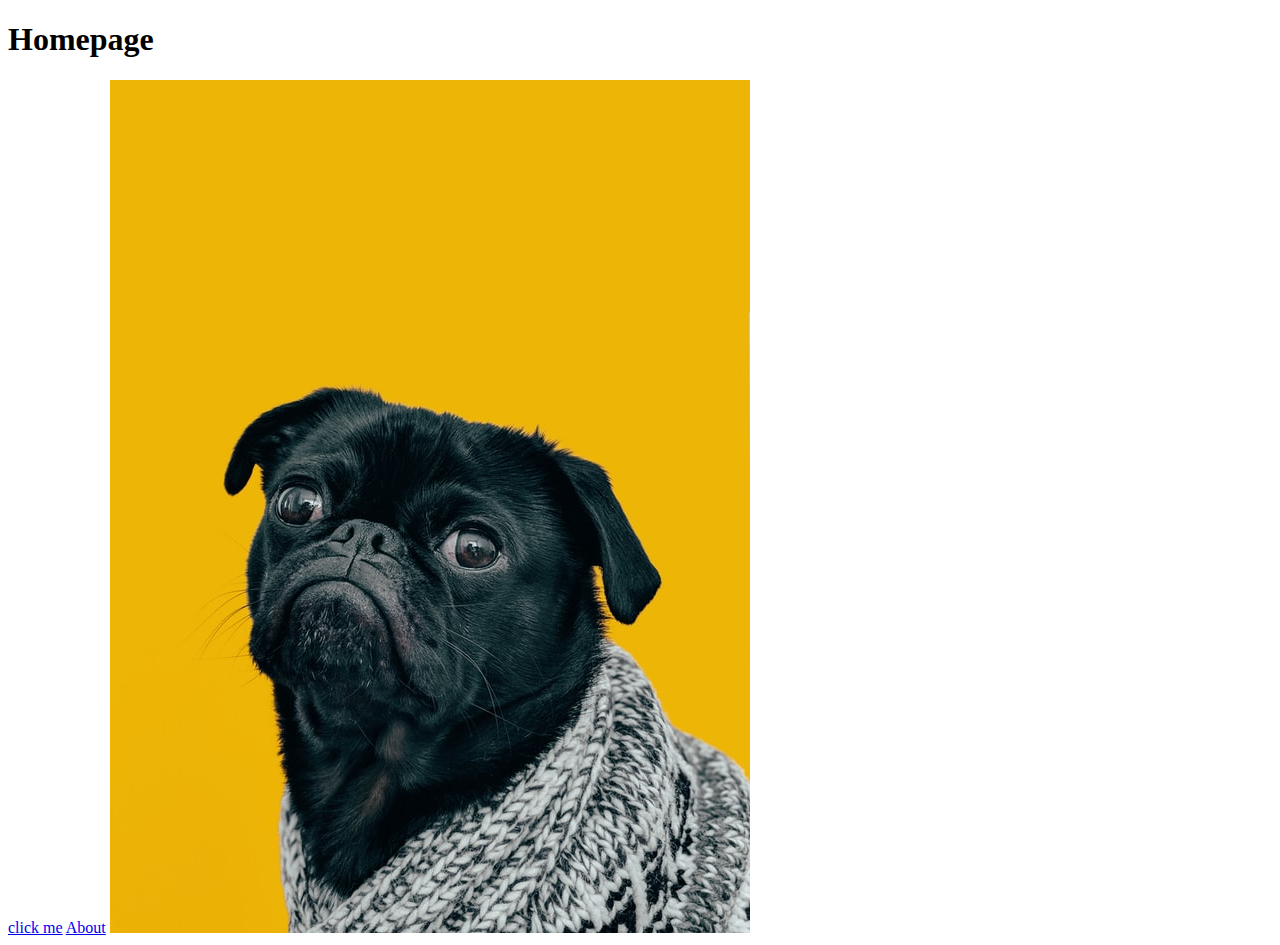
<file: Foundations/odin-links-and-images/index.html>
<!DOCTYPE html>
<html lang="en">
    <head>
        <meta charset="UTF-8" />
        <title>Images</title>
    </head>

    <body>
        <h1>Homepage</h1>
        <a href="https://www.theodinproject.com/about">click me</a>
        <a href="./pages/about.html">About</a>
        <img src="./images/charlesdeluvio-Mv9hjnEUHR4-unsplash.jpg" />
    </body>
</html>
</file>
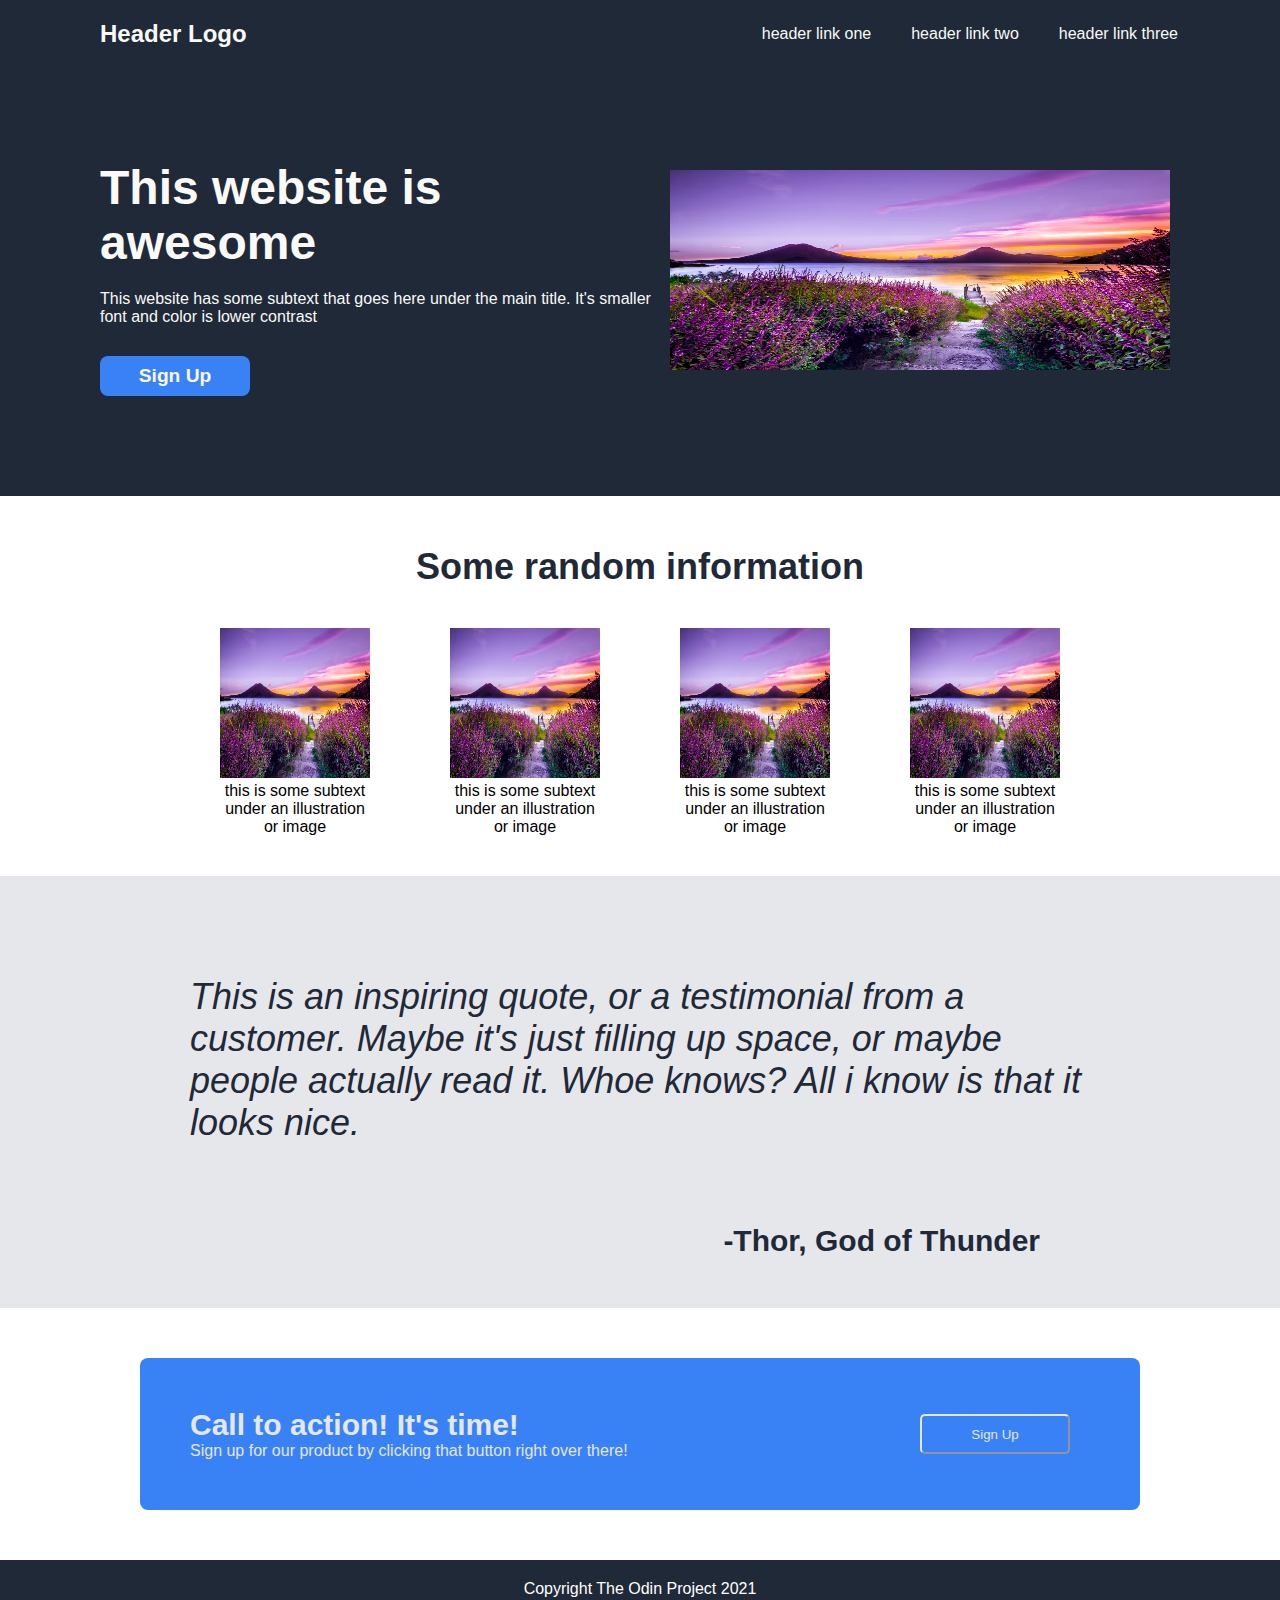
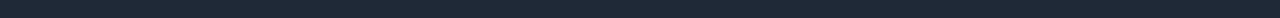
<file: Foundations/Project - Landing Page/index.html>
<!DOCTYPE html>
<html lang="en">

<head>
    <meta charset="UTF-8" />
    <meta http-equiv="X-UA-Compatible" content="IE=edge" />
    <meta name="viewport" content="width=device-width, initial-scale=1.0" />
    <link rel="stylesheet" href="styles.css" />
    <title>Landing Page</title>
</head>

<body>
    <div>
        <div class="first">
            <div class="header">
                <p class="header-logo">Header Logo</p>
                <div class="header-right">
                    <p class="secondary-text-header">header link one</p>
                    <p class="secondary-text-header">header link two</p>
                    <p class="secondary-text-header">header link three</p>
                </div>
            </div>
            <div class="main">
                <div class="main-left">
                    <p id="main-title">This website is awesome</p>
                    <p class="secondary-text-main">
                        This website has some subtext that goes here under
                        the main title. It's smaller font and color is lower
                        contrast
                    </p>
                    <button class="first-button">Sign Up</button>
                </div>

                <div class="main-right">
                    <img class="first-image" src="./images/photo-1532274402911-5a369e4c4bb5.avif" />
                </div>
            </div>
        </div>
        <div class="second">
            <p class="information-header-text">Some random information</p>
            <div class="second-row">
                <div class="second-individual-container">
                    <img class="second-image" src="./images/photo-1532274402911-5a369e4c4bb5.avif" />
                    <p style="text-align: center;">this is some subtext under an illustration or image</p>
                </div>
                <div class="second-individual-container">
                    <img class="second-image" src="./images/photo-1532274402911-5a369e4c4bb5.avif" />
                    <p style="text-align: center;">this is some subtext under an illustration or image</p>
                </div class="second-individual-container">
                <div class="second-individual-container">
                    <img class="second-image" src="./images/photo-1532274402911-5a369e4c4bb5.avif" />
                    <p style="text-align: center;">this is some subtext under an illustration or image</p>
                </div>
                <div class="second-individual-container">
                    <img class="second-image" src="./images/photo-1532274402911-5a369e4c4bb5.avif" />
                    <p style="text-align: center;">this is some subtext under an illustration or image</p>
                </div>
            </div>
        </div>
        <div class="third">
            <div class="quote-container">
                <p class="quote-text">This is an inspiring quote, or a testimonial from a customer. Maybe it's just
                    filling up space,
                    or maybe people actually read it. Whoe knows? All i know is that it looks nice.</p>
            </div>
            <div class="quote-by">-Thor, God of Thunder</div>
        </div>

        <div class="fourth">
            <div class="call-to-action">
                <div class="hi">
                    <p class="fourth-cta" style="font-size: 30px;
                    font-weight: bolder;">Call to action! It's time!</p>
                    <p class="fourth-cta">Sign up for our product by clicking that button right over there!</p>
                </div>
                <button class="fourth-button">Sign Up</button>
            </div>
            
        </div>

        <div class="footer">
            <p style="color:white;text-align: center;">Copyright The Odin Project 2021</p>
        </div>
    </div>
</body>

</html>
</file>
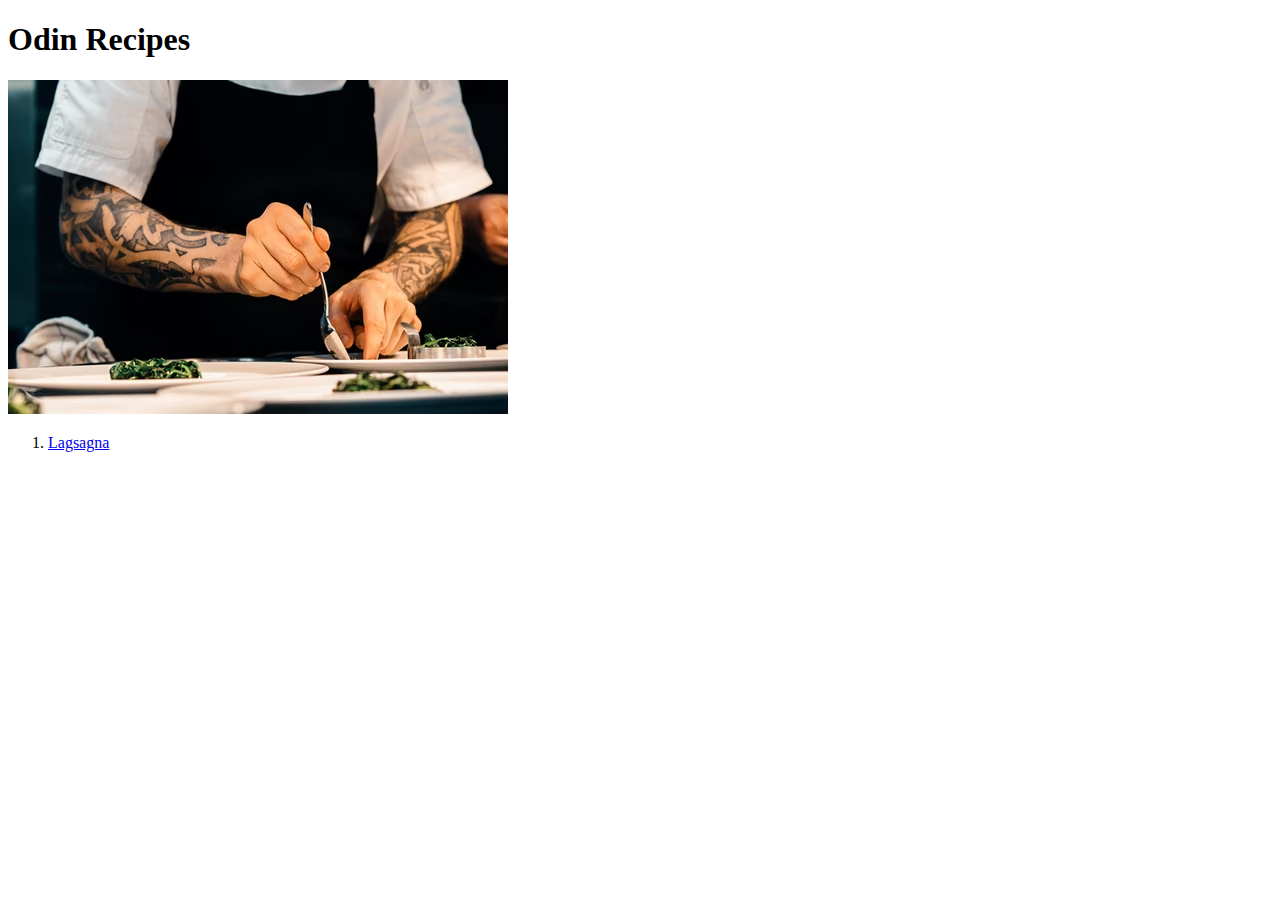
<file: Foundations/Project - Recipes/index.html>
<!DOCTYPE html>
<html lang="en">
    <head>
        <meta charset="UTF-8" />
        <meta http-equiv="X-UA-Compatible" content="IE=edge" />
        <meta name="viewport" content="width=device-width, initial-scale=1.0" />
        <title>Odin Recipes</title>
    </head>
    <body>
        <h1>Odin Recipes</h1>
        <img src="./images/chef.avif" />
        <p></p>
        <ol>
            <li>
                <a href="./recipes/lasagna.html">Lagsagna</a>
            </li>
        </ol>
    </body>
</html>
</file>
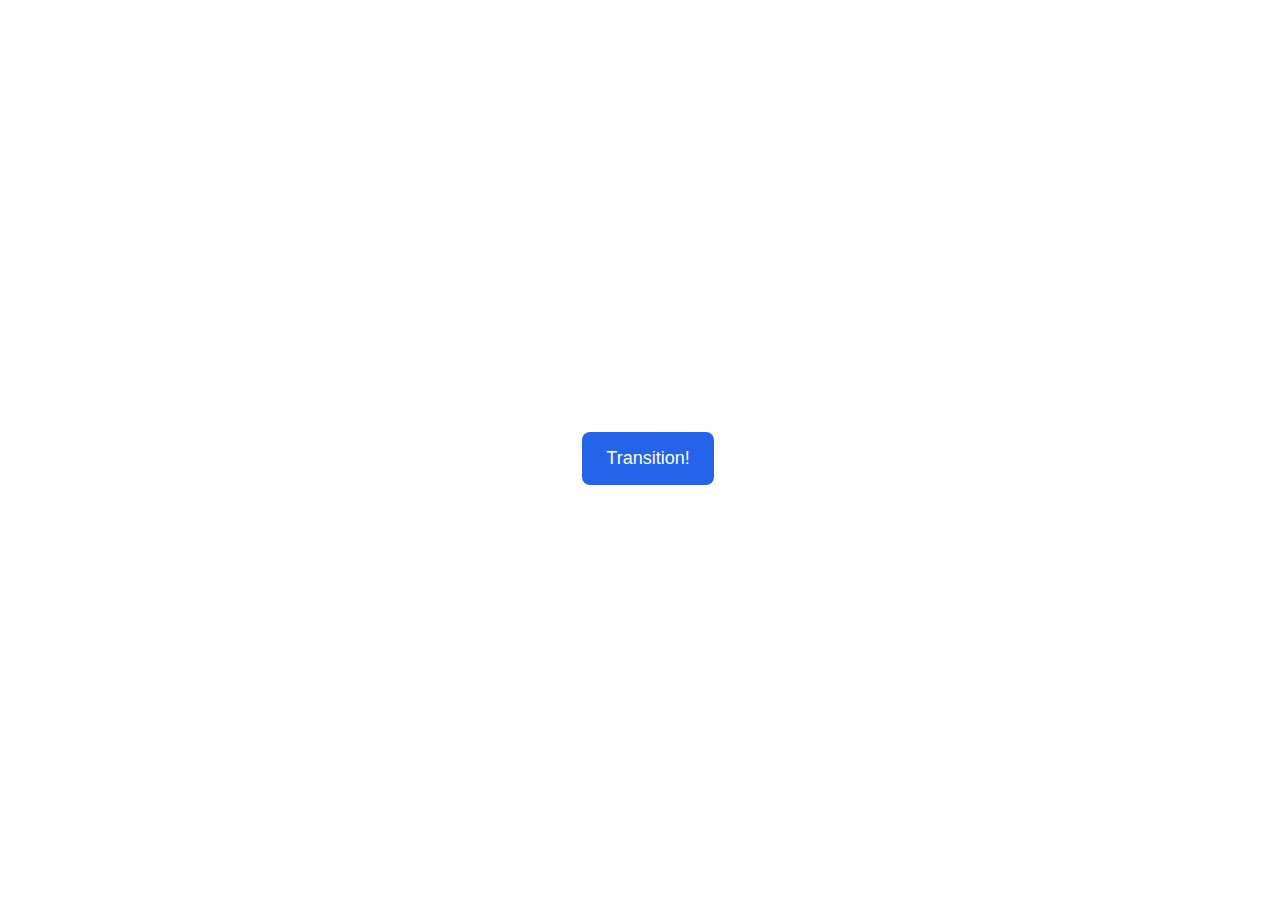
<file: Foundations/CSS excercises/css-exercises-main/animation/01-button-hover/index.html>
<!DOCTYPE html>
<html lang="en">
  <head>
    <meta charset="UTF-8" />
    <meta http-equiv="X-UA-Compatible" content="IE=edge" />
    <meta name="viewport" content="width=device-width, initial-scale=1.0" />
    <title>Button Hover</title>
    <link rel="stylesheet" href="style.css" />
  </head>
  <body>
    <div id="transition-container">
      <button>Transition!</button>
    </div>
  </body>
</html>
</file>
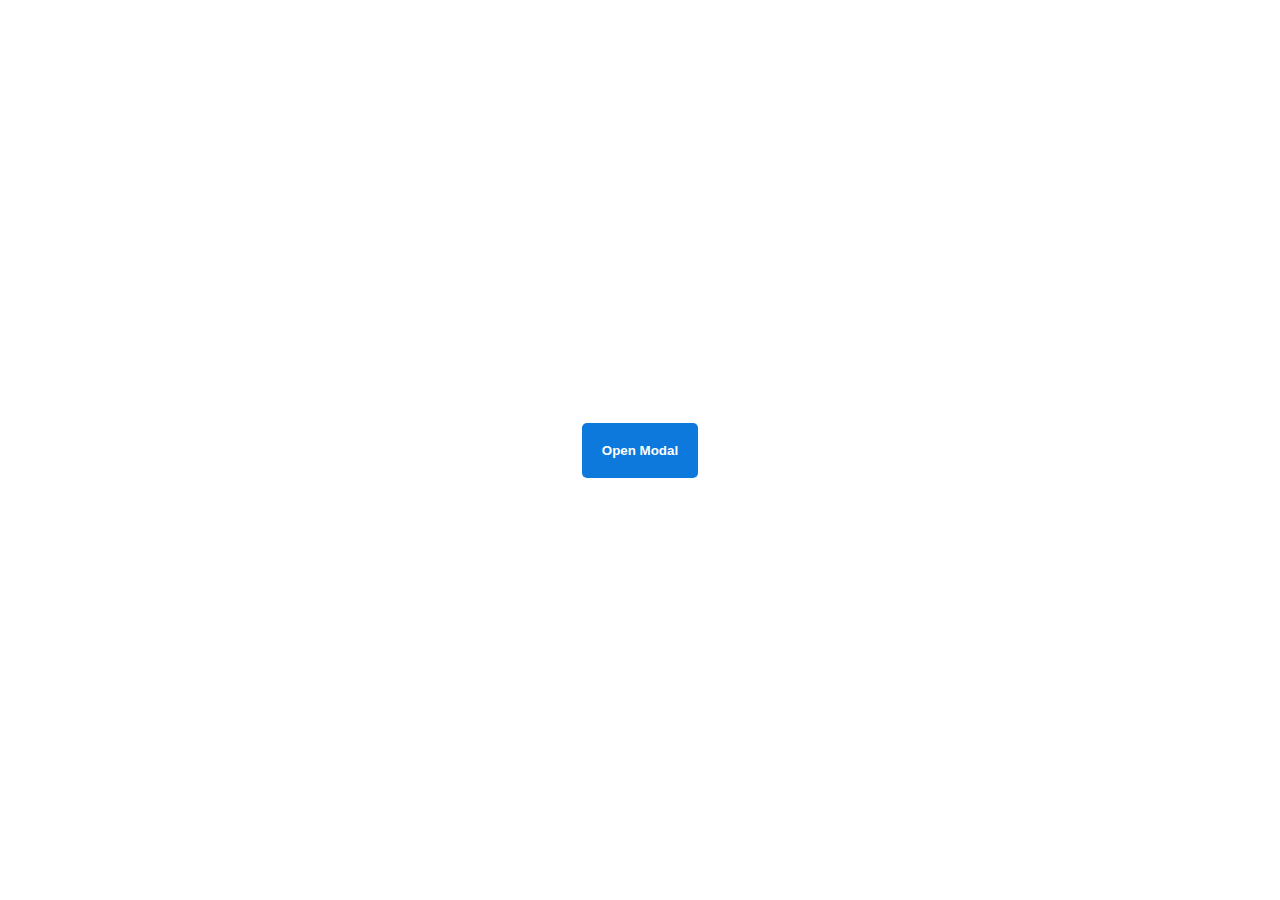
<file: Foundations/CSS excercises/css-exercises-main/animation/02-pop-up/index.html>
<!DOCTYPE html>
<html lang="en">
  <head>
    <meta charset="UTF-8" />
    <meta http-equiv="X-UA-Compatible" content="IE=edge" />
    <meta name="viewport" content="width=device-width, initial-scale=1.0" />
    <title>Popup</title>
    <link rel="stylesheet" href="style.css" />
  </head>
  <body>
    <div class="backdrop"></div>
    <div class="popup-modal">
      <h1>Look at me!</h1>
      <p>I'm a pop up dialog!</p>
      <button id="close-modal">Close Modal</button>
    </div>
    <div class="button-container">
      <button id="trigger-modal">Open Modal</button>
    </div>
    <script src="script.js"></script>
  </body>
</html>
</file>
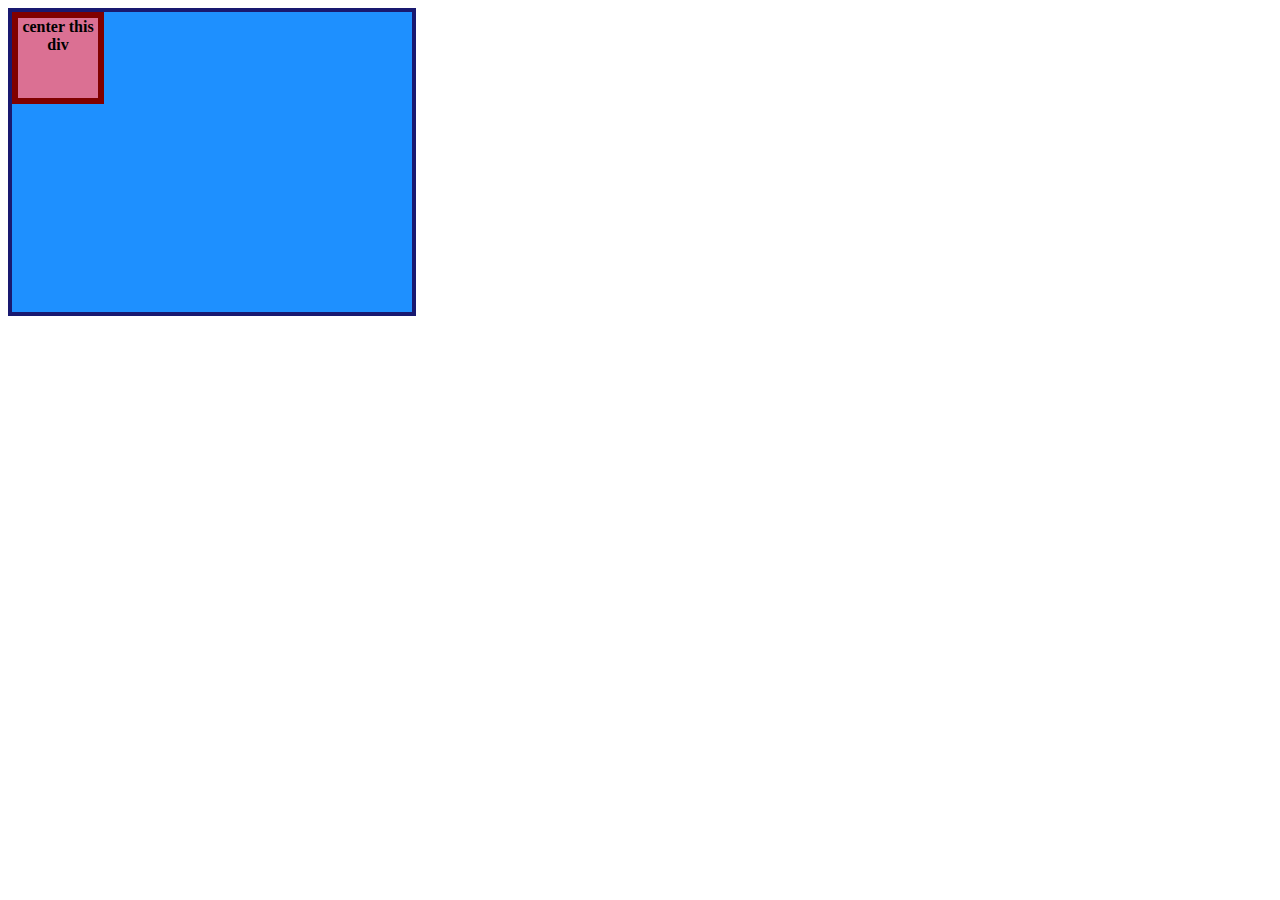
<file: Foundations/CSS excercises/css-exercises-main/flex/01-flex-center/index.html>
<!DOCTYPE html>
<html lang="en">
  <head>
    <meta charset="UTF-8">
    <meta http-equiv="X-UA-Compatible" content="IE=edge">
    <meta name="viewport" content="width=device-width, initial-scale=1.0">
    <title>CENTER THIS DIV</title>
    <link rel="stylesheet" href="style.css">
  </head>
  <body>
    <div class="container">
      <div class="box">center this div</div>
    </div>
  </body>
</html>
</file>
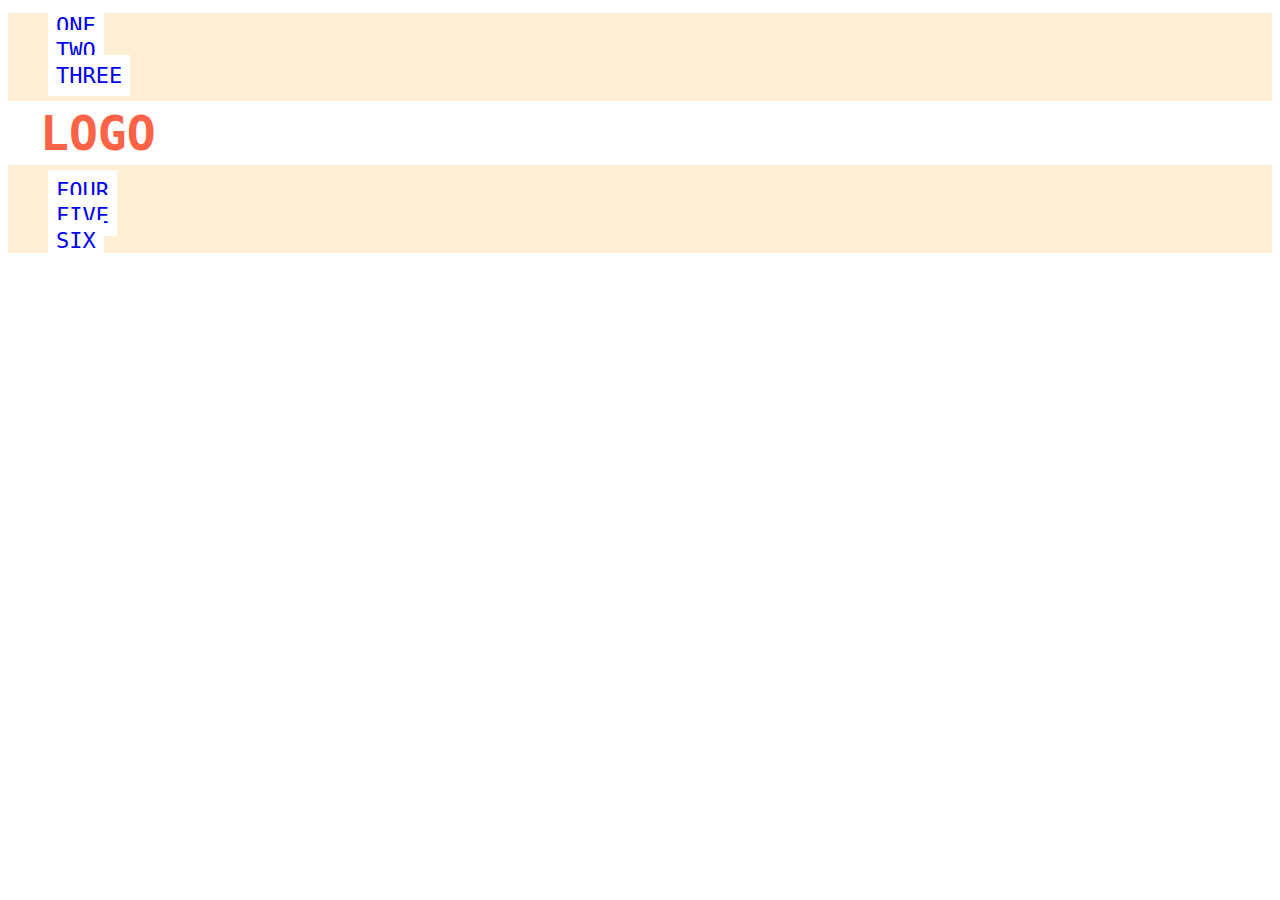
<file: Foundations/CSS excercises/css-exercises-main/flex/02-flex-header/index.html>
<!DOCTYPE html>
<html lang="en">
  <head>
    <meta charset="UTF-8">
    <meta http-equiv="X-UA-Compatible" content="IE=edge">
    <meta name="viewport" content="width=device-width, initial-scale=1.0">
    <title>Flex Header</title>
    <link rel="stylesheet" href="style.css">
  </head>
  <body>
    <div class="header">
      <div class="left-links">
        <ul>
          <li><a href="#">ONE</a></li>
          <li><a href="#">TWO</a></li>
          <li><a href="#">THREE</a></li>
        </ul>
      </div>
      <div class="logo">LOGO</div>
      <div class="right-links">
        <ul>
          <li><a href="#">FOUR</a></li>
          <li><a href="#">FIVE</a></li>
          <li><a href="#">SIX</a></li>
        </ul>
      </div>
    </div>
  </body>
</html>
</file>
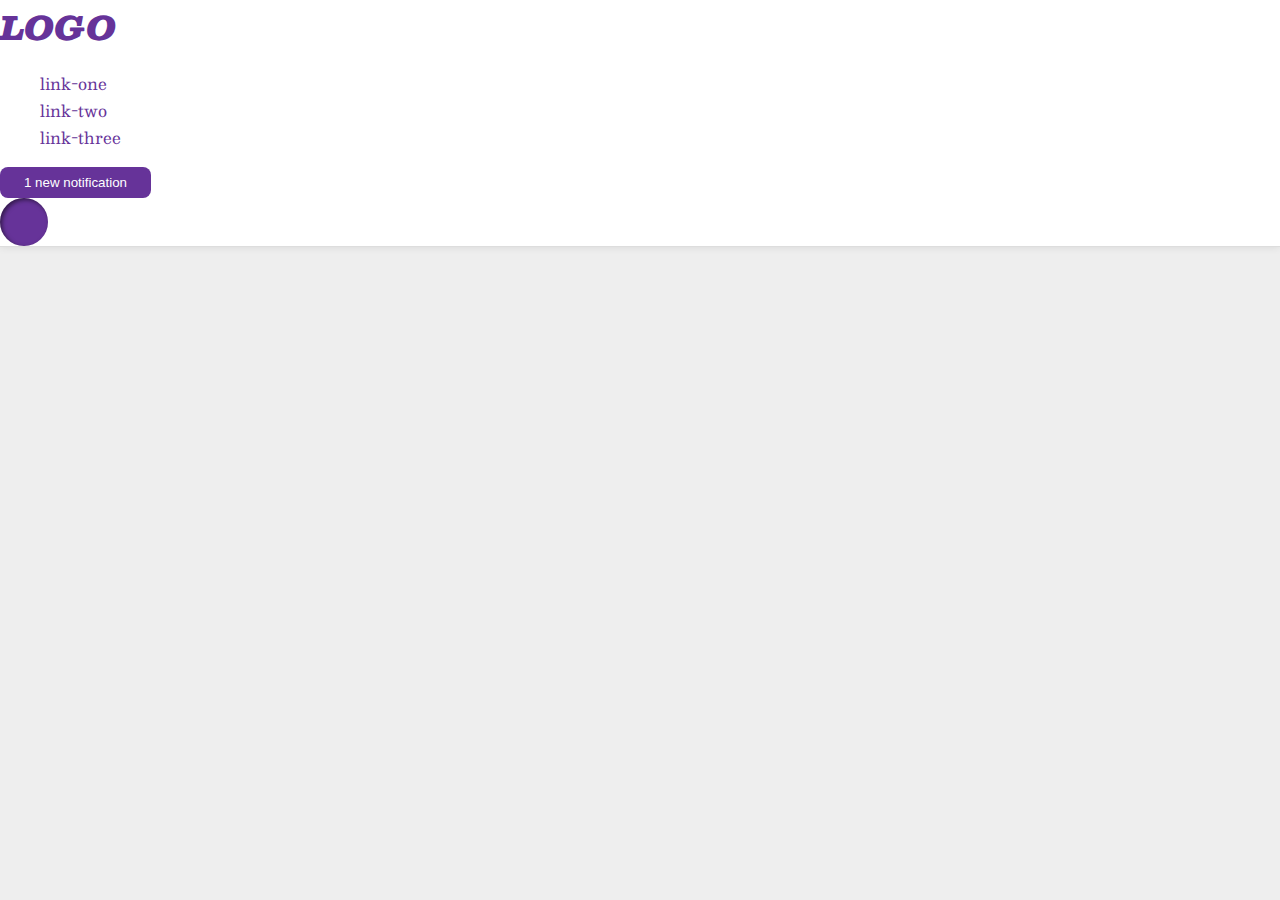
<file: Foundations/CSS excercises/css-exercises-main/flex/03-flex-header-2/index.html>
<!DOCTYPE html>
<html lang="en">
  <head>
    <meta charset="UTF-8">
    <meta http-equiv="X-UA-Compatible" content="IE=edge">
    <meta name="viewport" content="width=device-width, initial-scale=1.0">
    <title>Flex Header 2</title>
    <link rel="stylesheet" href="style.css">
  </head>
  <body>
    <div class="header">
      <div class="logo">
        LOGO
      </div>
      <ul class="links">
        <li><a href="google.com">link-one</a></li>
        <li><a href="google.com">link-two</a></li>
        <li><a href="google.com">link-three</a></li>
      </ul>
      <button class="notifications">
        1 new notification
      </button>
      <div class="profile-image"></div>
    </div>
  </body>
</html>
</file>
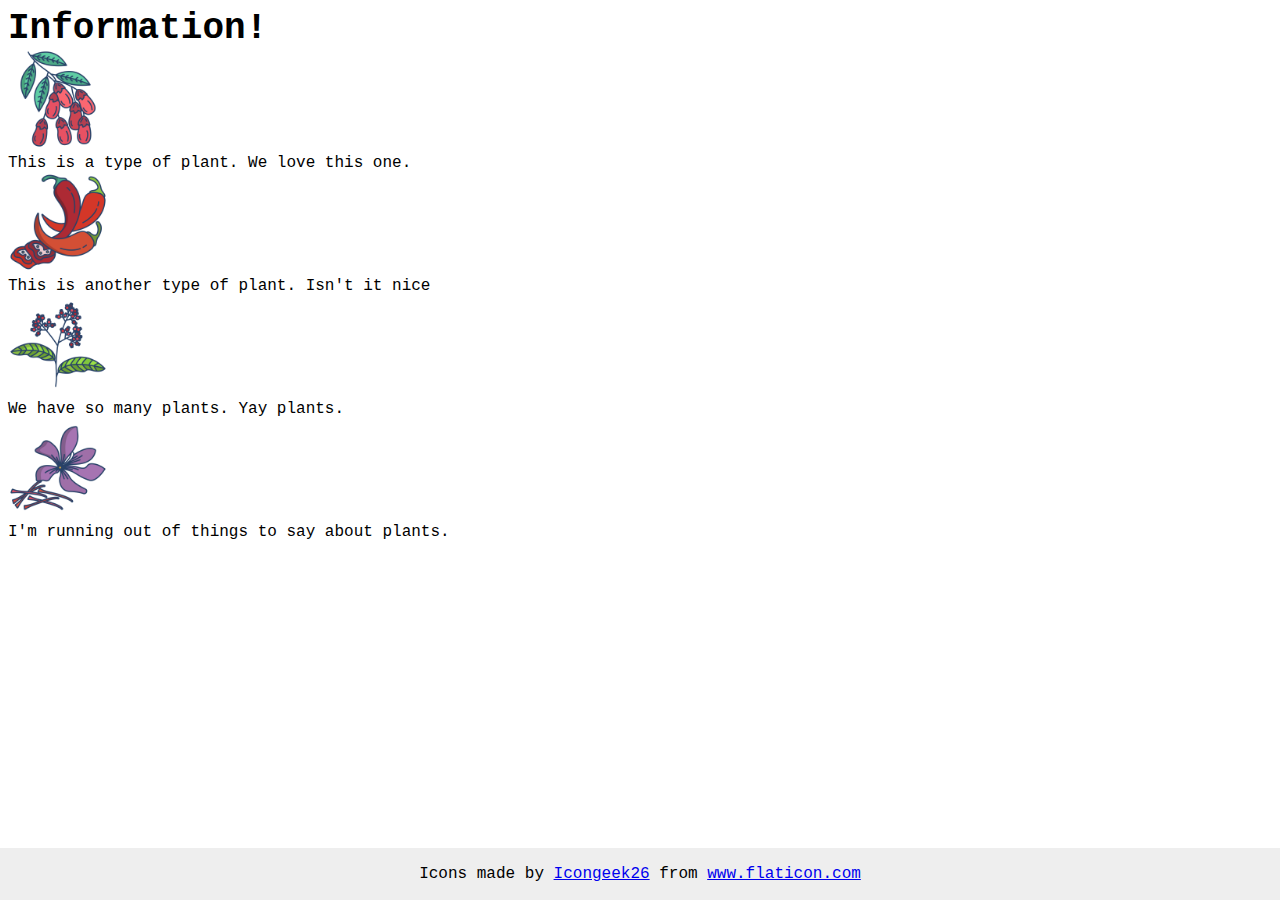
<file: Foundations/CSS excercises/css-exercises-main/flex/04-flex-information/index.html>
<!DOCTYPE html>
<html lang="en">
  <head>
    <meta charset="UTF-8">
    <meta http-equiv="X-UA-Compatible" content="IE=edge">
    <meta name="viewport" content="width=device-width, initial-scale=1.0">
    <title>Information</title>
    <link rel="stylesheet" href="style.css">
  </head>
  <body>
    <div class="title">Information!</div>

    <img src="./images/barberry.png" alt="barberry">
    <div class="text">This is a type of plant. We love this one.</div>

    <img src="./images/chilli.png" alt="chili">
    <div class="text">This is another type of plant. Isn't it nice</div>

    <img src="./images/pepper.png" alt="pepper">
    <div class="text">We have so many plants. Yay plants.</div>

    <img src="./images/saffron.png" alt="saffron">
    <div class="text">I'm running out of things to say about plants.</div>

    <!-- disregard this section, it's here to give attribution to the creator of these icons -->
    <div class="footer">
      <div>Icons made by <a href="https://www.flaticon.com/authors/icongeek26" title="Icongeek26">Icongeek26</a> from <a href="https://www.flaticon.com/" title="Flaticon">www.flaticon.com</a></div>
    </div>
  </body>
</html>
</file>
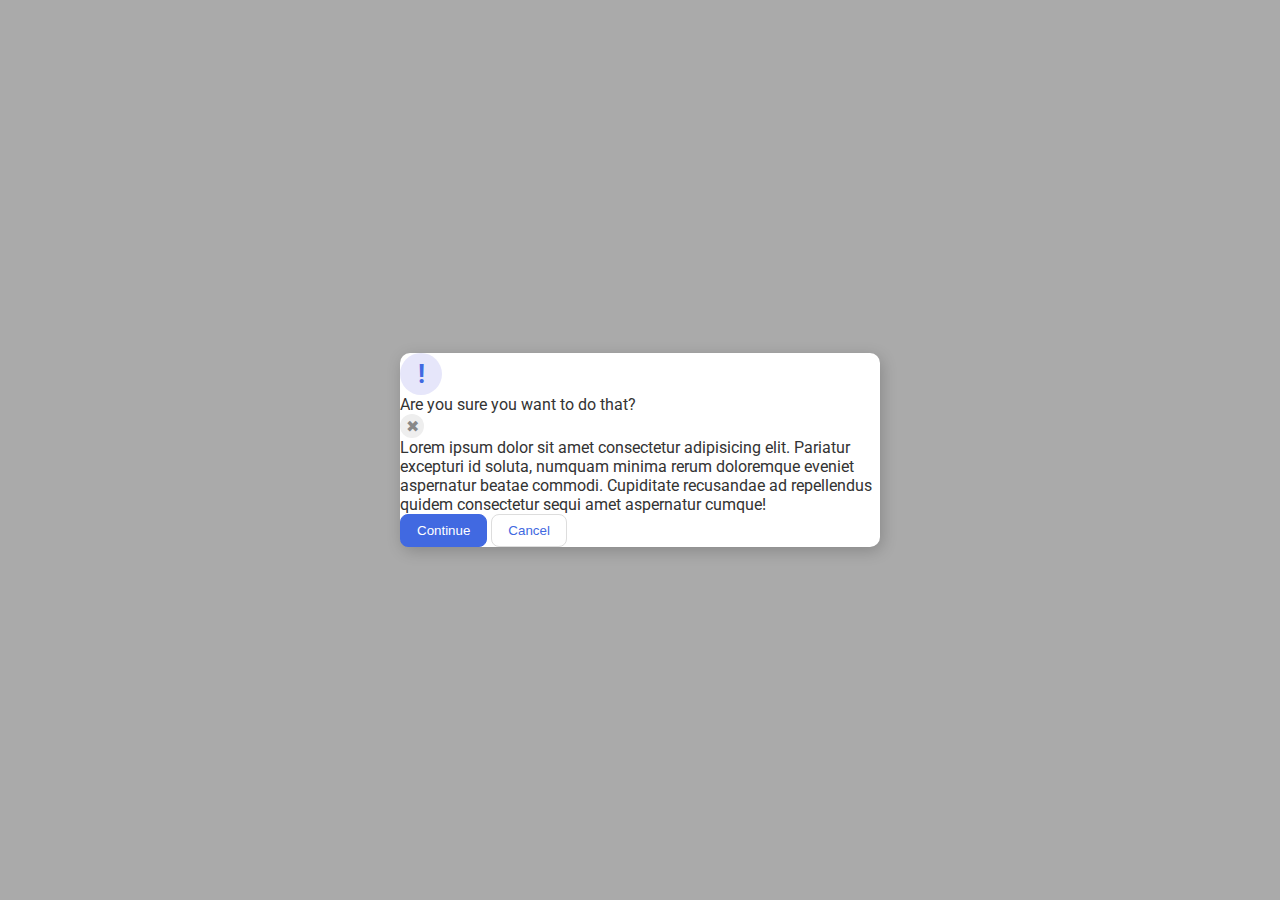
<file: Foundations/CSS excercises/css-exercises-main/flex/05-flex-modal/index.html>
<!DOCTYPE html>
<html lang="en">
  <head>
    <meta charset="UTF-8">
    <meta http-equiv="X-UA-Compatible" content="IE=edge">
    <meta name="viewport" content="width=device-width, initial-scale=1.0">
    <link rel="stylesheet" href="style.css">
    <title>Modal</title>
  </head>
  <body>
    <div class="modal">
      <div class="icon">!</div>
      <div class="header">Are you sure you want to do that?</div>
      <div class="close-button">✖</div>
      <div class="text">Lorem ipsum dolor sit amet consectetur adipisicing elit. Pariatur excepturi id soluta, numquam minima rerum doloremque eveniet aspernatur beatae commodi. Cupiditate recusandae ad repellendus quidem consectetur sequi amet aspernatur cumque!</div>
      <button class="continue">Continue</button>
      <button class="cancel">Cancel</button>
    </div>
  </body>
</html>
</file>
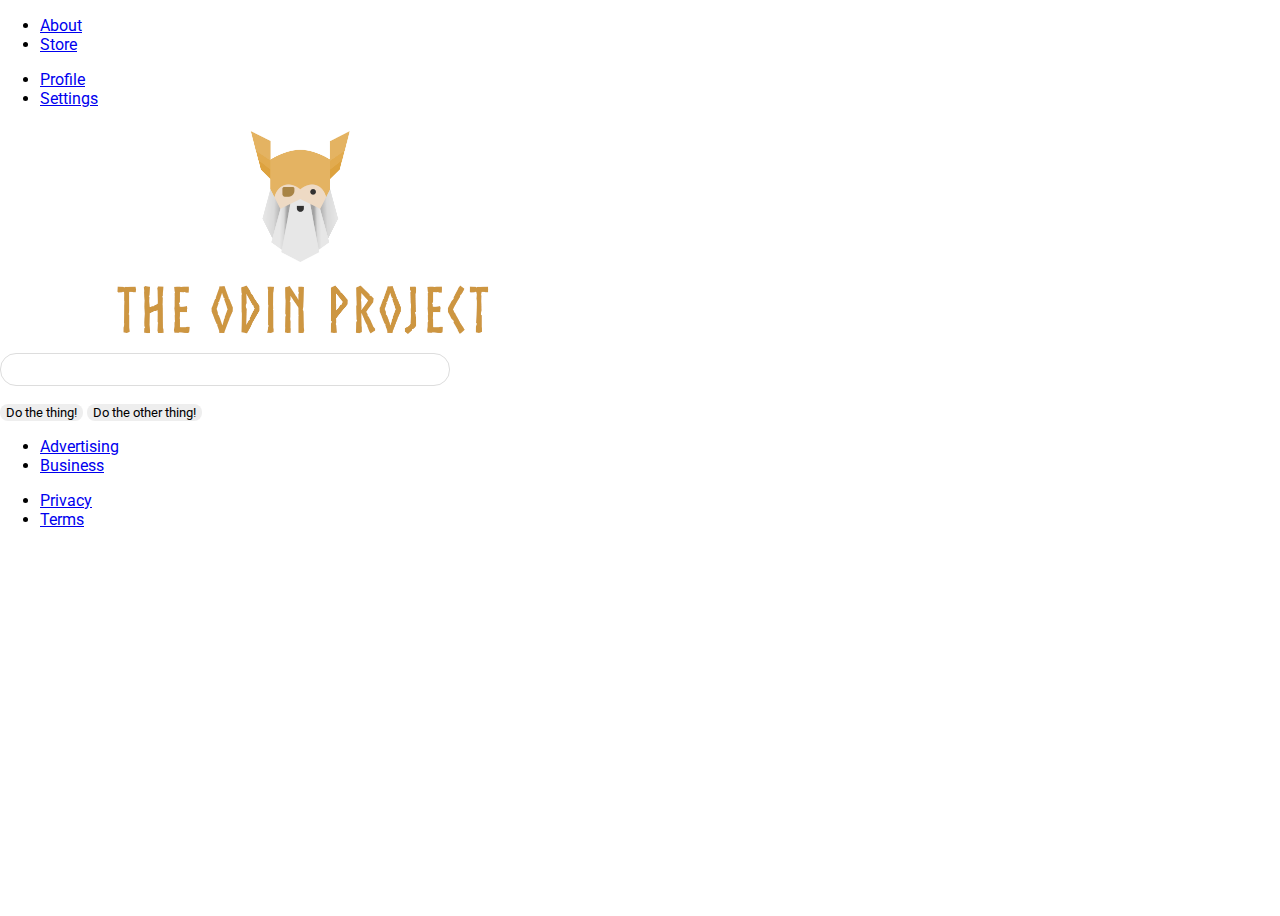
<file: Foundations/CSS excercises/css-exercises-main/flex/06-flex-layout/index.html>
<!DOCTYPE html>
<html lang="en">
  <head>
    <meta charset="UTF-8">
    <meta http-equiv="X-UA-Compatible" content="IE=edge">
    <meta name="viewport" content="width=device-width, initial-scale=1.0">
    <title>LAYOUT</title>
    <link rel="stylesheet" href="./style.css">
  </head>
  <body>
    <div class="header">
      <ul class="left-links">
        <li><a href="#">About</a></li>
        <li><a href="#">Store</a></li>
      </ul>
      <ul class="right-links">
        <li><a href="#">Profile</a></li>
        <li><a href="#">Settings</a></li>
      </ul>
    </div>
    <div class="content">
      <img src="./logo.png" alt="">
      <div class="input">
        <input type="text">
      </div>
      <div class="buttons">
        <button>Do the thing!</button>
        <button>Do the other thing!</button>
      </div>
    </div>
    <div class="footer">
      <ul class="left-links">
        <li><a href="#">Advertising</a></li>
        <li><a href="#">Business</a></li>
      </ul>
      <ul class="right-links">
        <li><a href="#">Privacy</a></li>
        <li><a href="#">Terms</a></li>
      </ul>
    </div>
  </body>
</html>
</file>
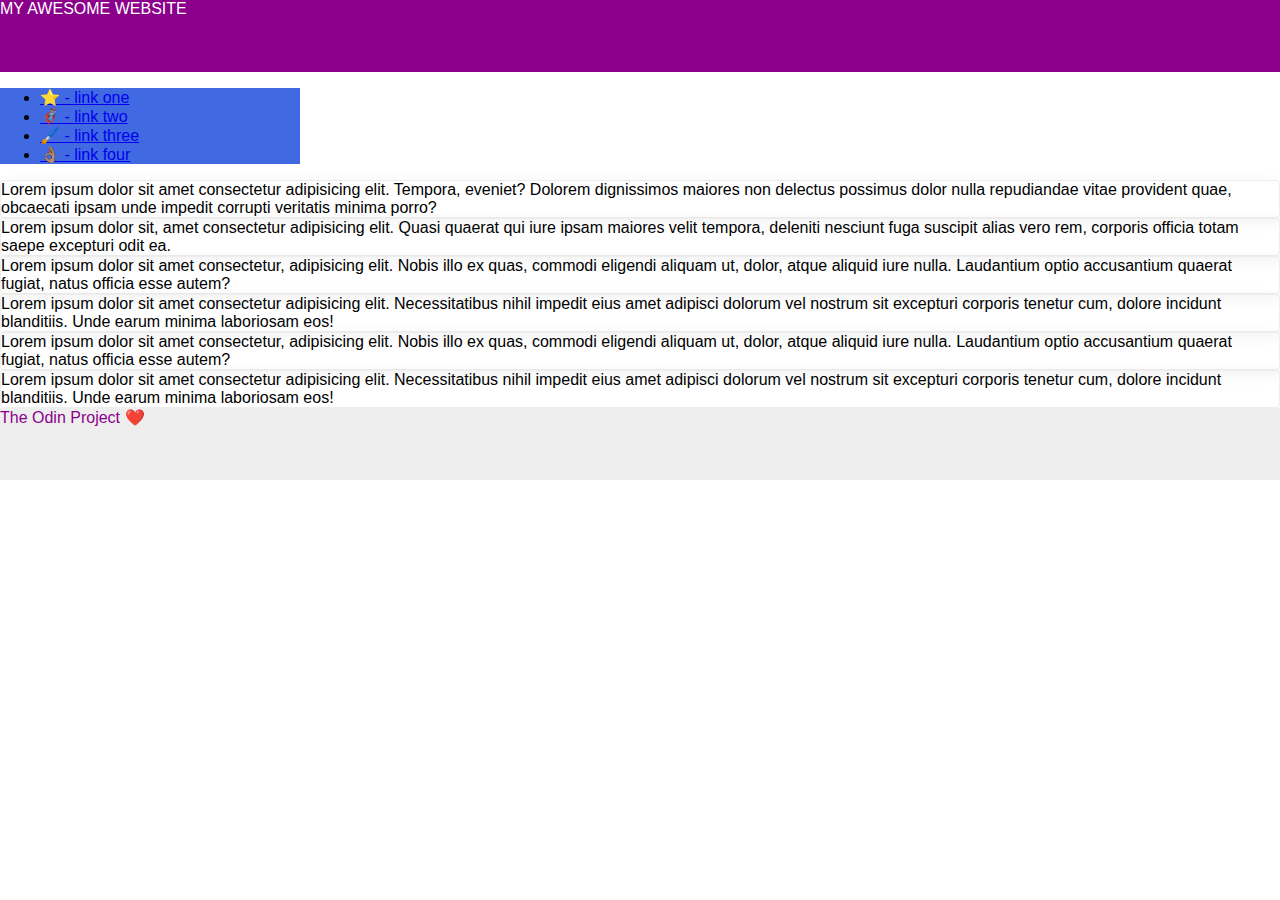
<file: Foundations/CSS excercises/css-exercises-main/flex/07-flex-layout-2/index.html>
<!DOCTYPE html>
<html lang="en">
  <head>
    <meta charset="UTF-8">
    <meta http-equiv="X-UA-Compatible" content="IE=edge">
    <meta name="viewport" content="width=device-width, initial-scale=1.0">
    <title>The Holy Grail</title>
    <link rel="stylesheet" href="style.css">
  </head>
  <body>
    <div class="header">
      MY AWESOME WEBSITE
    </div>
    
    <div class="sidebar">
      <ul>
        <li><a href="#">⭐ - link one</a></li>
        <li><a href="#">🦸🏽‍♂️ - link two</a></li>
        <li><a href="#">🖌️ - link three</a></li>
        <li><a href="#">👌🏽 - link four</a></li>
      </ul>
    </div>

    <div class="card">Lorem ipsum dolor sit amet consectetur adipisicing elit. Tempora, eveniet? Dolorem dignissimos maiores non delectus possimus dolor nulla repudiandae vitae provident quae, obcaecati ipsam unde impedit corrupti veritatis minima porro?</div>
    <div class="card">Lorem ipsum dolor sit, amet consectetur adipisicing elit. Quasi quaerat qui iure ipsam maiores velit tempora, deleniti nesciunt fuga suscipit alias vero rem, corporis officia totam saepe excepturi odit ea.</div>
    <div class="card">Lorem ipsum dolor sit amet consectetur, adipisicing elit. Nobis illo ex quas, commodi eligendi aliquam ut, dolor, atque aliquid iure nulla. Laudantium optio accusantium quaerat fugiat, natus officia esse autem?</div>
    <div class="card">Lorem ipsum dolor sit amet consectetur adipisicing elit. Necessitatibus nihil impedit eius amet adipisci dolorum vel nostrum sit excepturi corporis tenetur cum, dolore incidunt blanditiis. Unde earum minima laboriosam eos!</div>
    <div class="card">Lorem ipsum dolor sit amet consectetur, adipisicing elit. Nobis illo ex quas, commodi eligendi aliquam ut, dolor, atque aliquid iure nulla. Laudantium optio accusantium quaerat fugiat, natus officia esse autem?</div>
    <div class="card">Lorem ipsum dolor sit amet consectetur adipisicing elit. Necessitatibus nihil impedit eius amet adipisci dolorum vel nostrum sit excepturi corporis tenetur cum, dolore incidunt blanditiis. Unde earum minima laboriosam eos!</div>
    
    <div class="footer">
      The Odin Project ❤️
    </div>
  </body>
</html>
</file>
<file: Foundations/Project - Landing Page/styles.css>
* {
    margin: 0;
    font-family: sans-serif;
}
.header {
    display: flex;
    background-color: #1f2937;
    justify-content: space-between;
    margin: 12px;
    margin-top: 0px;
    margin-left: 30px;
}
.header-right {
    display: flex;
    justify-content: right;
    align-items: center;
    gap: 40px;
    margin-top: 20px;
    margin-right: 90px;
    
}
p.header-logo {
    font-weight: bolder;
    font-size: 24px;
    color: #f9faf8;
    margin-top: 20px;
    margin-left: 70px;
}

p.secondary-text-header {
    flex: 1;
    color: #f9faf8;
    white-space: nowrap;
}

.first {
    background-color: #1f2937;
    margin: 20;
}
.main {
    padding: 100px;
    display: flex;
    justify-content: space-between;
}
.first-image {
    height: 200px;
    width: 500px;
    margin: 10px;
}
#main-title {
    font-size: 48px;
    color: #f9faf8;
    margin-bottom: 20px;
    margin-top: 0;
    font-weight: bolder;
}

.secondary-text-main {
    flex: 1;
    color: #f9faf8;
}
.first-button {
    background-color: #3882f6;
    width: 150px;
    height: 40px;
    border-color: transparent;
    color: #f9faf8;
    border-radius: 8px;
    margin-top:30px;
    font-size: larger;
    font-weight: bolder;
}
.second-image {
    height: 150px;
    width: 150px;
}
.information-header-text {
    display: flex;
    justify-content: center;
    font-size: 36px;
    font-weight: bolder;
    color: #1f2937;
    margin-top: 50px;
}

.second-row {
    display: flex;
    justify-content: center;
}
.second-individual-container {
    width: 150px;
    margin: 40px;
}
.third {
    background-color: #e5e7eb;
}
.quote-container {
    
    display: flex;
    justify-content: center;
}
.quote-text {
    width: 900px;
    font-size: 36px;
    font-weight: lighter;
    font-style: italic;
    color: #1f2937;
    margin-top:100px;
}
.quote-by{
    color: #1f2937;
    font-size:30px;
    font-weight: bolder;
    text-align: end;
    margin-right:190px;
    margin-top:30px;
    margin-bottom:0px;
    padding: 50px;
}

.fourth{
    display: flex;
    justify-content: center;
}
.call-to-action{
    width:900px;
    /* height:auto; */
    background-color: #3882f6;
    margin:50px;
    padding:50px;
    border-radius: 8px;
    display:flex;
    justify-content: space-between;
    align-items: center;
}
.fourth-cta{
    color:#e5e7eb;
    /* margin:60px; */
    justify-items: center;
    
}
.fourth-button{
    margin-right:20px;
    background-color: #3882f6;
    border-color: #e5e7eb;
    width: 150px;
    height: 40px;
    border-radius: 5px;
    box-shadow: none;
    color:#e5e7eb
}

.footer{
    background-color: #1f2937;
    padding:20px;
    
}
</file>
<file: Foundations/CSS excercises/css-exercises-main/animation/01-button-hover/style.css>
#transition-container {
  width: 100vw;
  height: 100vh;
  display: flex;
  flex-direction: column;
  justify-content: center;
  align-items: center;
  font-family: Arial, sans-serif;
}

button {
  border-radius: 8px;
  border: none;
  background-color: #2563eb;
  color: white;
  font-size: 18px;
  padding: 16px 24px;
  text-align: center;
}
</file>
<file: Foundations/CSS excercises/css-exercises-main/animation/02-pop-up/style.css>
* {
  padding: 0;
  margin: 0;
}

body {
  overflow: hidden;
}

.button-container {
  width: 100vw;
  height: 100vh;
  background-color: #ffffff;
  opacity: 100%;
  display: flex;
  align-items: center;
  justify-content: center;
}

button {
  padding: 20px;
  color: #ffffff;
  background-color: #0e79dd;
  border: none;
  border-radius: 5px;
  font-weight: 600;
}

.popup-modal {
  padding: 32px 64px;
  background-color: white;
  border: 1px solid black;
  border-radius: 10px;
  position: fixed;
  top: 50%;
  left: 50%;
  transform-origin: center;
  transform: translate(-50%, -50%);
  pointer-events: none;
  opacity: 0%;
  text-align: center;
}
.popup-modal p {
  margin-bottom: 24px
}

.backdrop {
  pointer-events: none;
  position: fixed;
  inset: 0;
  background: #000;
  opacity: 0%;
}

.popup-modal.show {
  opacity: 100%;
  pointer-events: all;
}

.backdrop.show {
  opacity: 30%;
}
</file>
<file: Foundations/CSS excercises/css-exercises-main/flex/01-flex-center/style.css>
.container {
  background: dodgerblue;
  border: 4px solid midnightblue;
  width: 400px;
  height: 300px;
}

.box {
  background: palevioletred;
  font-weight: bold;
  text-align: center;
  border: 6px solid maroon;
  width: 80px;
  height: 80px;
}
</file>
<file: Foundations/CSS excercises/css-exercises-main/flex/02-flex-header/style.css>
.header  {
  font-family: monospace;
  background: papayawhip;
}

.logo {
  font-size: 48px;
  font-weight: 900;
  color: tomato;
  background: white;
  padding: 4px 32px;
}

ul {
  /* this removes the dots on the list items*/
  list-style-type: none;
}

a {
  font-size: 22px;
  background: white;
  padding: 8px;
  /* this removes the line under the links */
  text-decoration: none;
}
</file>
<file: Foundations/CSS excercises/css-exercises-main/flex/03-flex-header-2/style.css>
/* this is some magical font-importing.  
you'll learn about it later. */
@import url('https://fonts.googleapis.com/css2?family=Besley:ital,wght@0,400;1,900&display=swap');

body {
  margin: 0;
  background: #eee;
  font-family: Besley, serif;
}

.header {
  background: white;
  border-bottom: 1px solid #ddd;
  box-shadow: 0 0 8px rgba(0,0,0,.1);
}

.profile-image {
  background: rebeccapurple;
  box-shadow: inset 2px 2px 4px rgba(0,0,0,.5);
  border-radius: 50%;
  width: 48px;
  height: 48px;
}

.logo {
  color: rebeccapurple;
  font-size: 32px;
  font-weight: 900;
  font-style: italic;
}

button {
  border: none;
  border-radius: 8px;
  background: rebeccapurple;
  color: white;
  padding: 8px 24px;
}

a {
  /* this removes the line under our links */
  text-decoration: none;
  color: rebeccapurple;
}

ul {
  list-style-type: none;
}
</file>
<file: Foundations/CSS excercises/css-exercises-main/flex/04-flex-information/style.css>
body {
  font-family: 'Courier New', Courier, monospace;
}

img {
  width: 100px;
  height: 100px;
}

.title {
  font-size: 36px;
  font-weight: 900;
}

/* do not edit this footer */
.footer {
  position: fixed;
  bottom: 0;
  left: 0;
  right: 0;
  height: 52px;
  display: flex;
  align-items: center;
  justify-content: center;
  background: #eee;
}
</file>
<file: Foundations/CSS excercises/css-exercises-main/flex/05-flex-modal/style.css>
@import url('https://fonts.googleapis.com/css2?family=Roboto:wght@400;700&display=swap');

html, body {
  height: 100%;
}

body {
  font-family: Roboto, sans-serif;
  margin: 0;
  background: #aaa;
  color: #333;
  /* I'll give you this one for free lol */
  display: flex;
  align-items: center;
  justify-content: center;
}

.modal {
  background: white;
  width: 480px;
  border-radius: 10px;
  box-shadow: 2px 4px 16px rgba(0,0,0,.2);
}

.icon {
  color: royalblue;
  font-size: 26px;
  font-weight: 700;
  background: lavender;
  width: 42px;
  height: 42px;
  border-radius: 50%;
  display: flex;
  align-items: center;
  justify-content: center;
}

.close-button {
  background: #eee;
  border-radius: 50%;
  color: #888;
  font-weight: 400;
  font-size: 16px;
  height: 24px;
  width: 24px;
  display: flex;
  align-items: center;
  justify-content: center;
}

button {
  padding: 8px 16px;
  border-radius: 8px;
}

button.continue {
  background: royalblue;
  border: 1px solid royalblue;
  color: white;
}

button.cancel {
  background: white;
  border: 1px solid #ddd;
  color: royalblue;
}
</file>
<file: Foundations/CSS excercises/css-exercises-main/flex/06-flex-layout/style.css>
@import url('https://fonts.googleapis.com/css2?family=Roboto:wght@400;700&display=swap');

body {
  height: 100vh;
  margin: 0;
  overflow: hidden;
  font-family: Roboto, sans-serif;
}

img {
  width: 600px;
}

button {
  font-family: Roboto, sans-serif;
  border: none;
  border-radius: 8px;
  background: #eee;
}

input {
  border: 1px solid #ddd;
  border-radius: 16px;
  padding: 8px 24px;
  width: 400px;
  margin-bottom: 16px;
}
</file>
<file: Foundations/CSS excercises/css-exercises-main/flex/07-flex-layout-2/style.css>
body {
  font-family: -apple-system, BlinkMacSystemFont, 'Segoe UI', Roboto, Oxygen, Ubuntu, Cantarell, 'Open Sans', 'Helvetica Neue', sans-serif;
  margin: 0;
  min-height: 100vh;
}

.header {
  height: 72px;
  background: darkmagenta;
  color: white;
}

.footer {
  height: 72px;
  background: #eee;
  color: darkmagenta;
}

.sidebar {
  width: 300px;
  background: royalblue;
}

.card {
  border: 1px solid #eee;
  box-shadow: 2px 4px 16px rgba(0,0,0,.06);
  border-radius: 4px;
}
</file>
